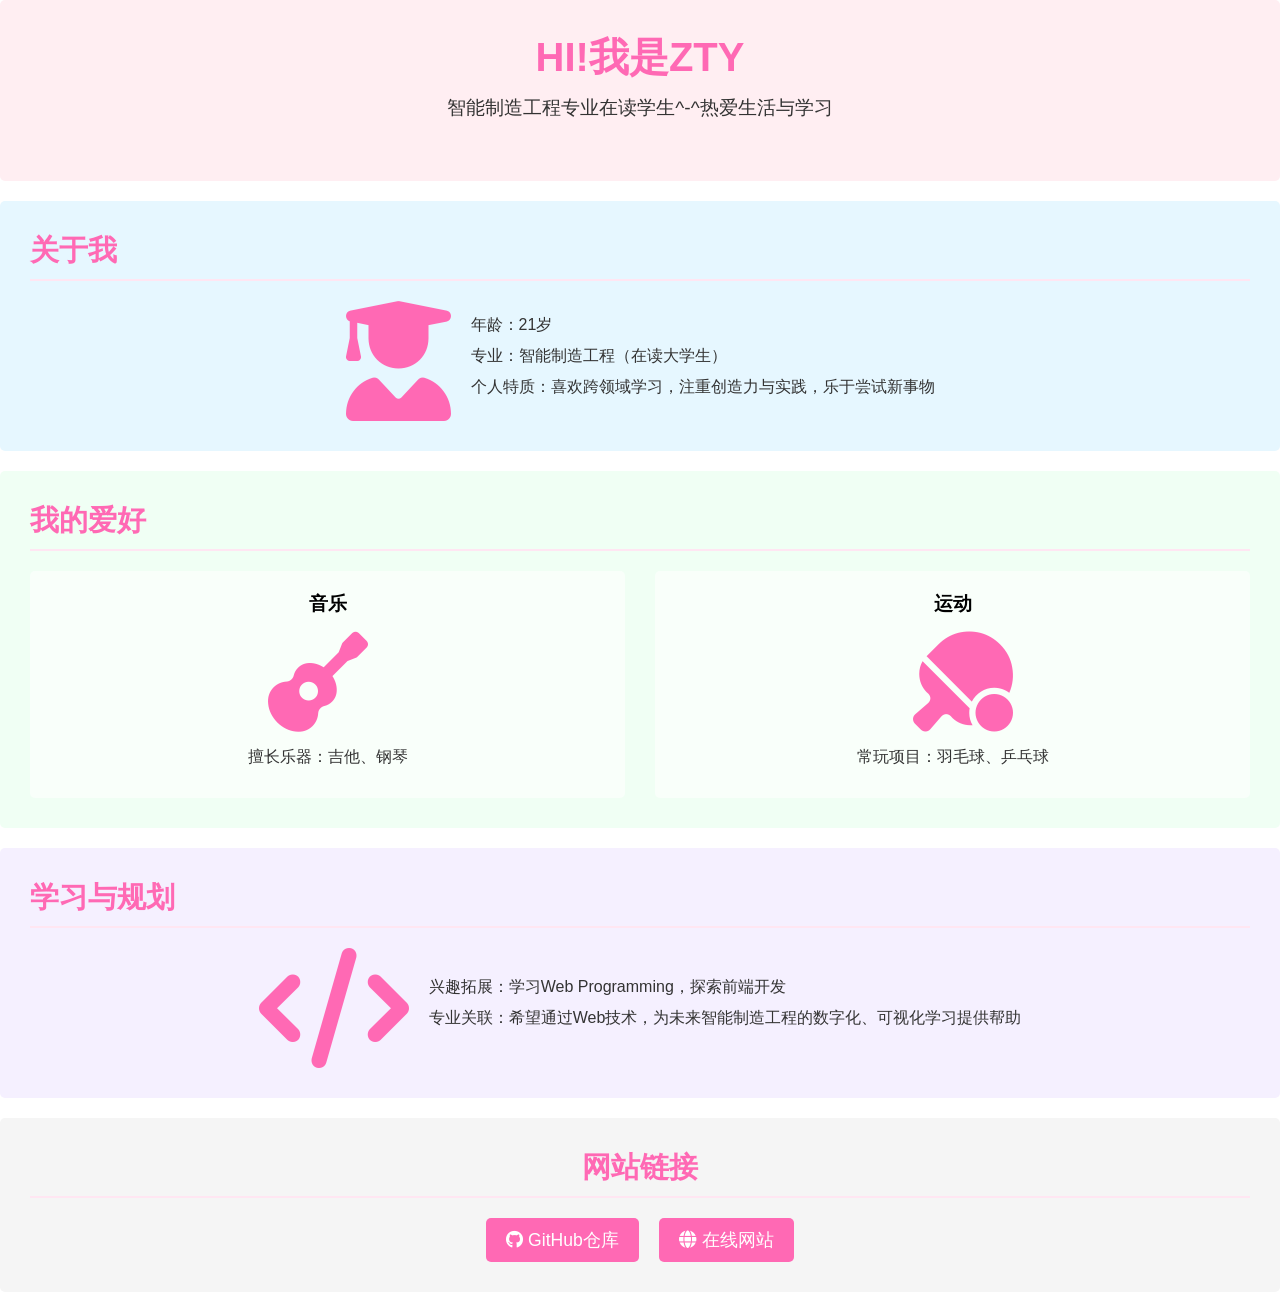
<file: index.html>
<!DOCTYPE html>
<html lang="zh-CN">
<head>
    <meta charset="UTF-8">
    <meta name="viewport" content="width=device-width, initial-scale=1.0">
    <title>ZTY的个人网站</title>
    <!-- 1. 修复Font Awesome引用：用https协议确保在线加载（适配GitHub Pages） -->
    <link rel="stylesheet" href="https://cdnjs.cloudflare.com/ajax/libs/font-awesome/6.5.1/css/all.min.css">
    <!-- 2. 引入CSS文件（确保与GitHub仓库中CSS路径一致） -->
    <link rel="stylesheet" href="zty-style.css">
    <!-- 可爱字体引入（若GitHub仓库未上传字体文件，可替换为在线字体避免失效） -->
    <style>
        /* 替换为在线可爱字体（无需本地文件，适配GitHub部署） */
        @import url('https://fonts.googleapis.com/css2?family=ZCOOL+KuaiLe&display=swap');
        body {
            font-family: 'ZCOOL KuaiLe', sans-serif;
        }
    </style>
</head>
<body>
    <!-- 1. 头部标题区（淡粉色背景） -->
    <header class="header-section">
        <h1 class="main-title">HI!我是ZTY</h1>
        <p class="subtitle">智能制造工程专业在读学生^-^热爱生活与学习</p>
    </header>

    <!-- 2. 个人信息区（淡蓝色背景） -->
    <section class="info-section">
        <h2 class="section-title">关于我</h2>
        <div class="info-content">
            <i class="fa-solid fa-user-graduate info-icon icon-animation" style="color: #FF69B4;"></i>
            <div class="info-text">
                <p>年龄：21岁</p>
                <p>专业：智能制造工程（在读大学生）</p>
                <p>个人特质：喜欢跨领域学习，注重创造力与实践，乐于尝试新事物</p>
            </div>
        </div>
    </section>

    <!-- 3. 兴趣爱好区（淡绿色背景） -->
    <section class="hobby-section">
        <h2 class="section-title">我的爱好</h2>
        <div class="hobby-grid">
            <!-- 音乐爱好卡片 -->
            <div class="hobby-card">
                <h3>音乐</h3>
                <div class="hobby-icon-group">
                    <i class="fa-solid fa-guitar hobby-icon icon-animation" style="color: #FF69B4;"></i>
                    <i class="fa-solid fa-piano hobby-icon icon-animation" style="color: #FF69B4;"></i>
                </div>
                <p>擅长乐器：吉他、钢琴</p>
            </div>
            <!-- 运动爱好卡片 -->
            <div class="hobby-card">
                <h3>运动</h3>
                <div class="hobby-icon-group">
                    <i class="fa-solid fa-shuttlecock hobby-icon icon-animation" style="color: #FF69B4;"></i>
                    <i class="fa-solid fa-table-tennis hobby-icon icon-animation" style="color: #FF69B4;"></i>
                </div>
                <p>常玩项目：羽毛球、乒乓球</p>
            </div>
        </div>
    </section>

    <!-- 4. 学习方向区（淡紫色背景） -->
    <section class="study-section">
        <h2 class="section-title">学习与规划</h2>
        <div class="study-content">
            <i class="fa-solid fa-code study-icon icon-animation" style="color: #FF69B4;"></i>
            <div class="study-text">
                <p>兴趣拓展：学习Web Programming，探索前端开发</p>
                <p>专业关联：希望通过Web技术，为未来智能制造工程的数字化、可视化学习提供帮助</p>
            </div>
        </div>
    </section>

    <!-- 底部链接区：适配GitHub Pages跳转 -->
    <footer class="link-section">
        <h2 class="section-title">网站链接</h2>
        <div class="link-content">
            <a href="https://github.com/11yyeong/zty-homepage" target="_blank" class="link-btn">
                <i class="fa-brands fa-github"></i> GitHub仓库
            </a>
            <a href="https://11yyeong.github.io/zty-homepage/" target="_blank" class="link-btn">
                <i class="fa-solid fa-globe"></i> 在线网站
            </a>
        </div>
    </footer>
</body>
</html>
</file>
<file: zty-style.css>
/* 全局样式重置与基础设置 */
* {
    margin: 0;
    padding: 0;
    box-sizing: border-box;
    font-family: "ZCOOLKuaiLe", "Microsoft YaHei", sans-serif;
}


/* 标题样式（粉色+大字号，符合作业1设计要求） */
.main-title {
    color: #FF69B4;
    font-size: 2.5rem; /* 标题字号大于正文，有设计感 */
    text-align: center;
    margin-bottom: 10px;
    /* 标题淡入动画，符合作业1简单动画要求 */
    animation: fadeIn 1.5s ease-in-out;
}

.subtitle {
    color: #333333;
    font-size: 1.2rem;
    text-align: center;
    margin-bottom: 30px;
}

.section-title {
    color: #FF69B4;
    font-size: 1.8rem; /* 分区标题字号介于主标题与正文之间 */
    margin-bottom: 20px;
    border-bottom: 2px solid #FFE6F2;
    padding-bottom: 8px;
}

/* 正文样式（小字号+深灰色，符合作业1设计要求） */
p {
    color: #333333;
    font-size: 1rem; /* 正文字号小于标题 */
    margin-bottom: 10px;
}

/* 1. 头部标题区（淡粉色背景，差异化分区颜色） */
.header-section {
    background-color: #FFEEF2 !important; /* !important确保优先级，避免被覆盖 */
    padding: 30px;
    border-radius: 5px;
    margin-bottom: 20px;
}

/* 2. 个人信息区（淡蓝色背景，差异化分区颜色） */
.info-section {
    background-color: #E6F7FF !important;
    padding: 30px;
    border-radius: 5px;
    margin-bottom: 20px;
}

.info-content {
    display: flex; /* Flexbox布局，符合作业1技术要求 */
    align-items: center;
    gap: 20px;
    justify-content: center;
}

.info-icon {
    font-size: 120px; /* 图标尺寸适配布局 */
    transition: transform 0.3s ease;
}

/* 3. 兴趣爱好区（淡绿色背景，差异化分区颜色） */
.hobby-section {
    background-color: #F0FFF4 !important;
    padding: 30px;
    border-radius: 5px;
    margin-bottom: 20px;
}

.hobby-grid {
    display: grid; /* Grid布局，符合作业1技术要求 */
    grid-template-columns: 1fr 1fr;
    gap: 30px;
}

.hobby-card {
    text-align: center;
    padding: 20px;
    background-color: rgba(255, 255, 255, 0.6);
    border-radius: 5px;
}

.hobby-icon-group {
    display: flex;
    justify-content: center;
    align-items: center;
    margin: 15px 0;
    gap: 20px;
}

.hobby-icon {
    font-size: 100px; /* 图标尺寸适配布局 */
    transition: transform 0.3s ease;
}

/* 4. 学习方向区（淡紫色背景，差异化分区颜色） */
.study-section {
    background-color: #F5F0FF !important;
    padding: 30px;
    border-radius: 5px;
    margin-bottom: 20px;
}

.study-content {
    display: flex; /* Flexbox布局，符合作业1技术要求 */
    align-items: center;
    gap: 20px;
    justify-content: center;
}

.study-icon {
    font-size: 120px; /* 图标尺寸适配布局 */
    transition: transform 0.3s ease;
}

/* 5. 底部链接区（淡灰色背景，差异化分区颜色） */
.link-section {
    background-color: #F5F5F5 !important;
    padding: 30px;
    border-radius: 5px;
    text-align: center;
}

.link-content {
    display: flex;
    justify-content: center;
    gap: 20px;
    flex-wrap: wrap;
}

.link-btn {
    color: white;
    background-color: #FF69B4;
    text-decoration: none;
    padding: 10px 20px;
    border-radius: 5px;
    font-size: 1.1rem;
    /* 按钮Hover效果，符合作业1技术要求 */
    transition: background-color 0.3s ease;
}

.link-btn:hover {
    background-color: #FF1493; /* Hover变色，增强交互 */
}

/* 图标动画（统一动画类，符合作业1简单动画要求） */
.icon-animation {
    animation: iconShake 4s infinite ease-in-out; /* 图标轻微晃动动画 */
}

/* 图标Hover效果（符合作业1技术要求） */
.info-icon:hover, .hobby-icon:hover, .study-icon:hover {
    transform: scale(1.1); /* Hover放大，增强交互 */
}

/* 动画定义（简单动画，符合作业1设计要求） */
/* 标题淡入动画 */
@keyframes fadeIn {
    from { opacity: 0; transform: translateY(-20px); }
    to { opacity: 1; transform: translateY(0); }
}

/* 图标晃动动画 */
@keyframes iconShake {
    0%, 100% { transform: rotate(0deg); }
    25% { transform: rotate(-2deg); }
    75% { transform: rotate(2deg); }
}

/* 移动端适配（响应式设计，符合作业1部署兼容性要求） */
@media (max-width: 768px) {
    .main-title {
        font-size: 2rem; /* 缩小主标题字号适配小屏幕 */
    }

    .section-title {
        font-size: 1.5rem; /* 缩小分区标题字号 */
    }

    .info-content, .study-content {
        flex-direction: column; /* 改为纵向排列 */
        text-align: center;
    }

    .hobby-grid {
        grid-template-columns: 1fr; /* 改为单列展示 */
    }

    .hobby-icon-group {
        flex-direction: column;
        gap: 15px;
    }
}
</file>
